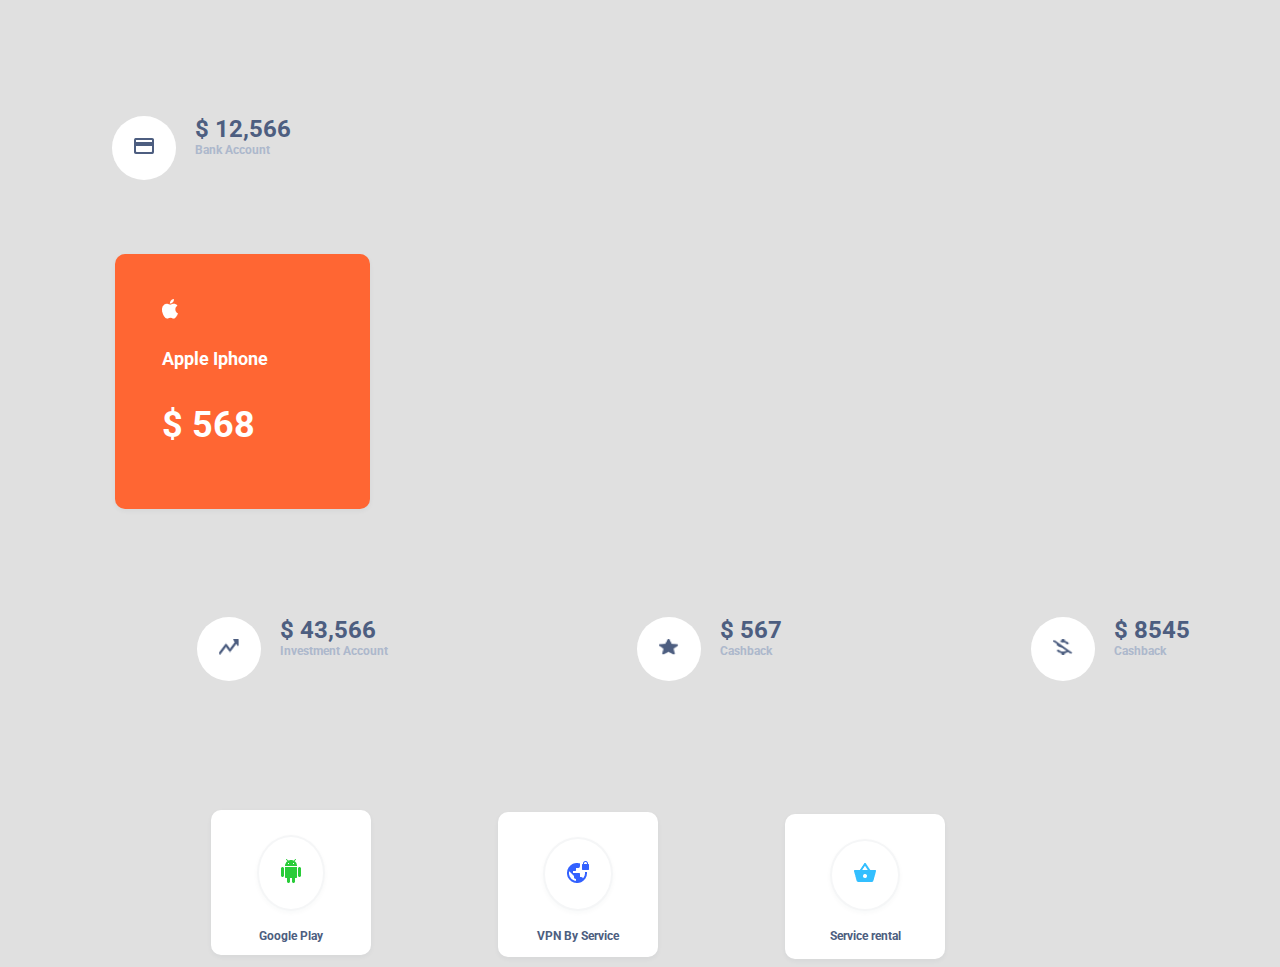
<file: TASK1/index.html>
<!DOCTYPE html>
<html lang="en">

<head>
    <meta charset="UTF-8">
    <meta http-equiv="X-UA-Compatible" content="IE=edge">
    <meta name="viewport" content="width=device-width, initial-scale=1.0">
    <link href='https://fonts.googleapis.com/css?family=Roboto' rel='stylesheet'>
    <link rel="stylesheet" href="style.css">
    <title>Document</title>
</head>

<body>
    <div class="card">
        <div class="wallet">
            <img class="wallet-icon" src="./assets/Icon.png" alt="logo">
        </div>
        <div class="details">
            <div class="amount">$ 12,566</div>
            <div class="text-details">Bank Account</div>
        </div>
    </div>

    <div class="card2">
        <img class="apple" src="./assets/prop.png">
        <div class="apple-title">Apple Iphone</div>
        <div class="apple-price">$ 568</div>
    </div>

    <div class="card3">
        <div class="wallet">
            <img class="wallet-icon" src="./assets/Icon (1).png" alt="logo">
        </div>
        <div class="details">
            <div class="amount">$ 43,566</div>
            <div class="text-details">Investment Account</div>
        </div>

        <div class="wallet-1">
            <img class="wallet-icon" src="./assets/Icon (2).png" alt="logo">
        </div>
        <div class="details">
            <div class="amount">$ 567</div>
            <div class="text-details">Cashback</div>
        </div>

        <div class="wallet-2">
            <img class="wallet-icon" src="./assets/Icon (3).png" alt="logo">
        </div>
        <div class="details">
            <div class="amount">$ 8545</div>
            <div class="text-details">Cashback</div>
        </div>
    </div>

    <div class="card4">
        <div class="card4-1">
            <div class="card4-icon">
                <img class="card4-image" src="./assets/Icon (4).png" alt="logo">
            </div>
            <div class="card4-title">Google Play</div>
        </div>

        <div class="card4-2">
            <div class="card4-icon">
                <img class="card4-image" src="./assets/Icon (5).png" alt="logo">
            </div>
            <div class="card4-title">VPN By Service</div>
        </div>

        <div class="card4-3">
            <div class="card4-icon">
                <img class="card4-image" src="./assets/Icon (6).png" alt="logo">
            </div>
            <div class="card4-title">Service rental</div>
        </div>
    </div>

</body>

</html>
</file>
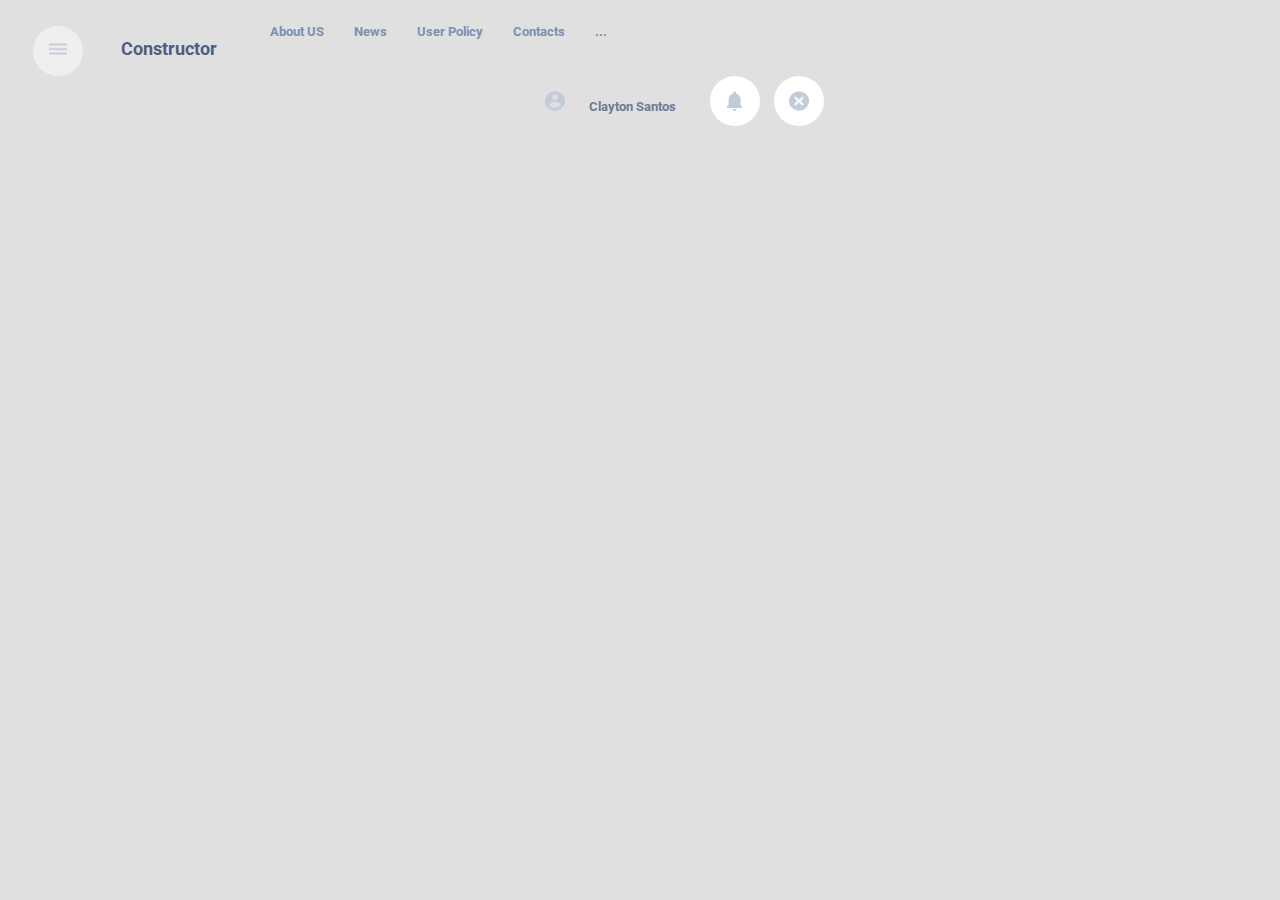
<file: TASK2/index.html>
<!DOCTYPE html>
<html lang="en">

<head>
    <meta charset="UTF-8">
    <meta http-equiv="X-UA-Compatible" content="IE=edge">
    <meta name="viewport" content="width=device-width, initial-scale=1.0">
    <link rel="stylesheet" href="style.css">
    <title>Document</title>
    <link href='https://fonts.googleapis.com/css?family=Roboto' rel='stylesheet'>
</head>

<body>
<nav class="navigation">
    <div class="left">
        <button class="btn"><img class="icon"src="./assets/Icon (3).png" alt="logo"></button>
        <div class="constructor">Constructor</div>
        <ul class="listStyle">
            <li>
                About US
            </li>
            <li>
                News
            </li>
            <li>
                User Policy
            </li>
            <li>
                Contacts
            </li>
            <li>
                ...
            </li>

        </ul>
    </div>

    <div class="right">
        <img class="profile" src="./assets/Icon.png" alt="">
        <div class="user">Clayton Santos</div>
        <div class="bell">
            <img class="bell-icon" src="./assets/Icon (1).png">
        </div>
        <div class="exit">
            <img class="exit-icon"src="./assets/Icon (2).png">
        </div>
    </div>
</nav>

</body>

</html>
</file>
<file: TASK1/style.css>
body{
    background-color: #E0E0E0;
 
}
.card{
    margin-top: 107px;
    margin-left: 104px;
    display: inline-block;
    
}
.wallet-icon{
    height: 16px;
    width: 20px;  
}

.wallet{
    background-color: #fFFFFF;
    border-radius: 100%;
    padding: 22px;
    display: inline-block;
}

.details{
    text-align: center;
    padding-left: 15px;
    display: inline-block;
    text-align: start;
}

.amount{
 
    font-size: 24px; 
    font-family: 'Roboto';
    font-weight: 700;
    color: #4D5E80;
    display: block;
    /* margin-bottom: 5px; */

}
.text-details{
    color: #ADB8CC;
    font-family: "Roboto";
    font-style: normal;
    font-weight: 700;
    font-size: 12px;
}

.card2{
    background: #FF6633;
   /* position: absolute; */
width: 255px;
height: 255px;
    margin-top: 74px;
    margin-left: 107px;
    box-shadow: 0px 2px 5px rgba(38, 51, 77, 0.05);
border-radius: 10px;
}
.apple{
    margin-top: 45px;
    margin-left: 47px;
width: 15.98px;
height: 19.6px;
}
.apple-title{
    margin-top: 25.4px;
    margin-left: 47px;
    font-family: 'Roboto';
    color: #FFFFFF;
font-style: normal;
font-weight: 700;
font-size: 18px;
}
.apple-price{
    margin-top: 35px;
    margin-left: 47px;
    font-family: 'Roboto';
    color: #FFFFFF;
font-style: normal;
font-weight: 700;
font-size: 36px;
}

.card3{
    margin-top: 107px;
    margin-left:189px;
    display: inline-block;  
}

.wallet-1,.wallet-2{
    background-color: #fFFFFF;
    border-radius: 50%;
    margin-left: 245px;
    padding: 22px;
    display: inline-block;
}

.card4{
    margin-top: 129px;
    margin-left:203px;
    display: inline-block; 
    text-align: center; 
}

.card4-1{
    background: #FFFFFF;
    width: 160px;
    height: 145px; 
box-shadow: 0px 2px 5px rgba(38, 51, 77, 0.05);
border-radius: 10px;
display: inline-block;
}

.card4-icon{
    background-color: #fFFFFF;
    border-radius: 50%;
    margin-top: 25px;
    /* margin-left: 20px; */
    padding: 22px;
    border: 2px solid #F5F6F7;
box-shadow: 0px 2px 5px rgba(38, 51, 77, 0.03);
    display: inline-block;
}

.card4-title{
font-family: 'Roboto';
font-style: normal;
font-weight: 700;
font-size: 12px;
line-height: 20px;
color: #4D5E80;
margin-top: 15px;
/* display: inline-block; */
text-align: center;
align-items: center;

}

.card4-2{
    background: #FFFFFF;
    margin-left: 123px;
    width: 160px;
    height: 145px; 
box-shadow: 0px 2px 5px rgba(38, 51, 77, 0.05);
border-radius: 10px;
display: inline-block;
}

.card4-3{
    margin-left: 123px;
    background: #FFFFFF;
    width: 160px;
    height: 145px; 
box-shadow: 0px 2px 5px rgba(38, 51, 77, 0.05);
border-radius: 10px;
display: inline-block;
}
</file>
<file: TASK2/style.css>
body{
    background-color: #E0E0E0;
}
nav{
    display: inline-block;
}

.left{
    text-align: start;
    display: inline-block;
   
}
.btn{
    border: none;
    width: 50px;
    height: 50px;
    color: white;
    text-align: center;
    text-decoration: none;
    display: inline-block;
    border-radius:50%;
    margin-left: 25px;
}
.icon{
    height: 12px;
    width: 18px;
}

.constructor{
    display: inline-block;
    margin-left: 34px;
    font-family: 'Roboto';
    font-style: normal;
    font-weight: 700;
    font-size: 18px;
    line-height: 30px;
    color: #4D5E80;
}

ul{
    margin-left: 18.5px;
    list-style-type: none;
    display: inline-block;   
     padding: 0;
}
li{
   
    float: left;
   margin-left: 30px;
   font-family: 'Roboto';
font-style: normal;
font-weight: 700;
font-size: 13px;
color: #7D8FB3;
}

.right{
    margin-left: 537px;
    align-self: end;
    display: inline-block;
}

.profile{
display: inline-block;
height: 20px;
width: 20px;
margin-right: 20px;
}

.user{
    display: inline-block;
    margin-right: 30px;
    font-family: 'Roboto';
font-style: normal;
font-weight: 700;
font-size: 13px;
line-height: 25px;
margin-bottom: 45px;
color: #6B7A99;
    }

.bell{
        display: inline-block;
        margin-right: 10px;
        width: 50px;    
        height: 50px;
        background: white;
        border-radius: 50%;
        text-align: center;
    }

.bell-icon{
        margin-top: 15px;
        color: #C3CAD9;
    }
.exit{
    text-align: center;
            display: inline-block;
            margin-right: 30px;
            width: 50px;    
            height: 50px;
            background: white;
            border-radius: 50%;
}

.exit-icon{
    margin-top: 15px;
    height: 20px;
    width: 20px;
    color: #C3CAD9;
}
</file>
